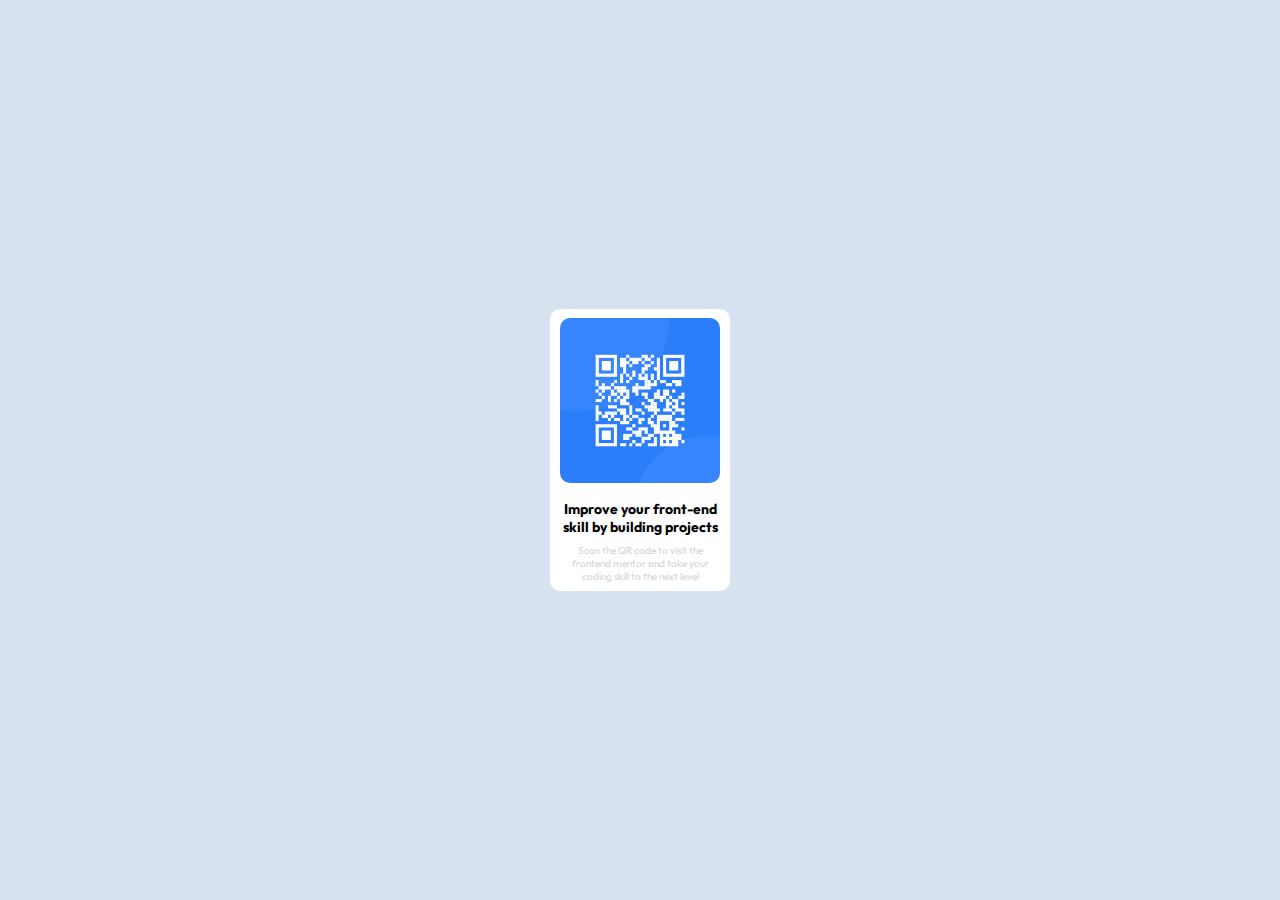
<file: index.html>
<!DOCTYPE html>
<html>
<head>
	<link rel="stylesheet" type="text/css" href="styles.css">
	<link rel="stylesheet" href="https://fonts.googleapis.com/css2?family=Outfit:wght@400;700&display=swap">
	<link rel="shortcut icon" href="favicon-32x32.png">
	<meta charset="utf-8">
	<meta name="viewport" content="width=device-width, initial-scale=1">
	<title></title>
</head>
<body>
	<section class="main">

		<div class="main2">

			<div class="child">
				<img src="image-qr-code.png">
			</div>

			<h6 class="para1">
				Improve your front-end skill by building projects
			</h6>

			<p class="para2">
				Scan the QR code to visit the frontend mentor and take your coding skill to the next level
			</p>
		</div>
	</section>
</body>
</html>
</file>
<file: styles.css>
@media screen and (max-width:1440px){
body{
	margin: 0;
	font-family: 'Outfit', sans-serif;
}

.main{
	display: flex;
	justify-content: center;
	width: 100%;
	height: 100vh;
	background-color: hsl(212, 45%, 89%);
	align-items: center;
}

.main2{
/*	padding: 5px;*/
	width: 180px;
/*	height: 300px;*/
	background-color: white;
	text-align: center;
	border-radius: 10px;
}

.child img{
	padding: 5px;
	width: 160px;
	height: 165px;
	border-radius: 15px;
	margin-top: 4px;
}

.para1{
	margin: 8px;
	font-weight: bold;
	font-size: 14px;
}

.para2{
	margin: 8px;
	color: lightgray;
	font-family: outfit;
	font-size: 10px;
}

}
</file>
